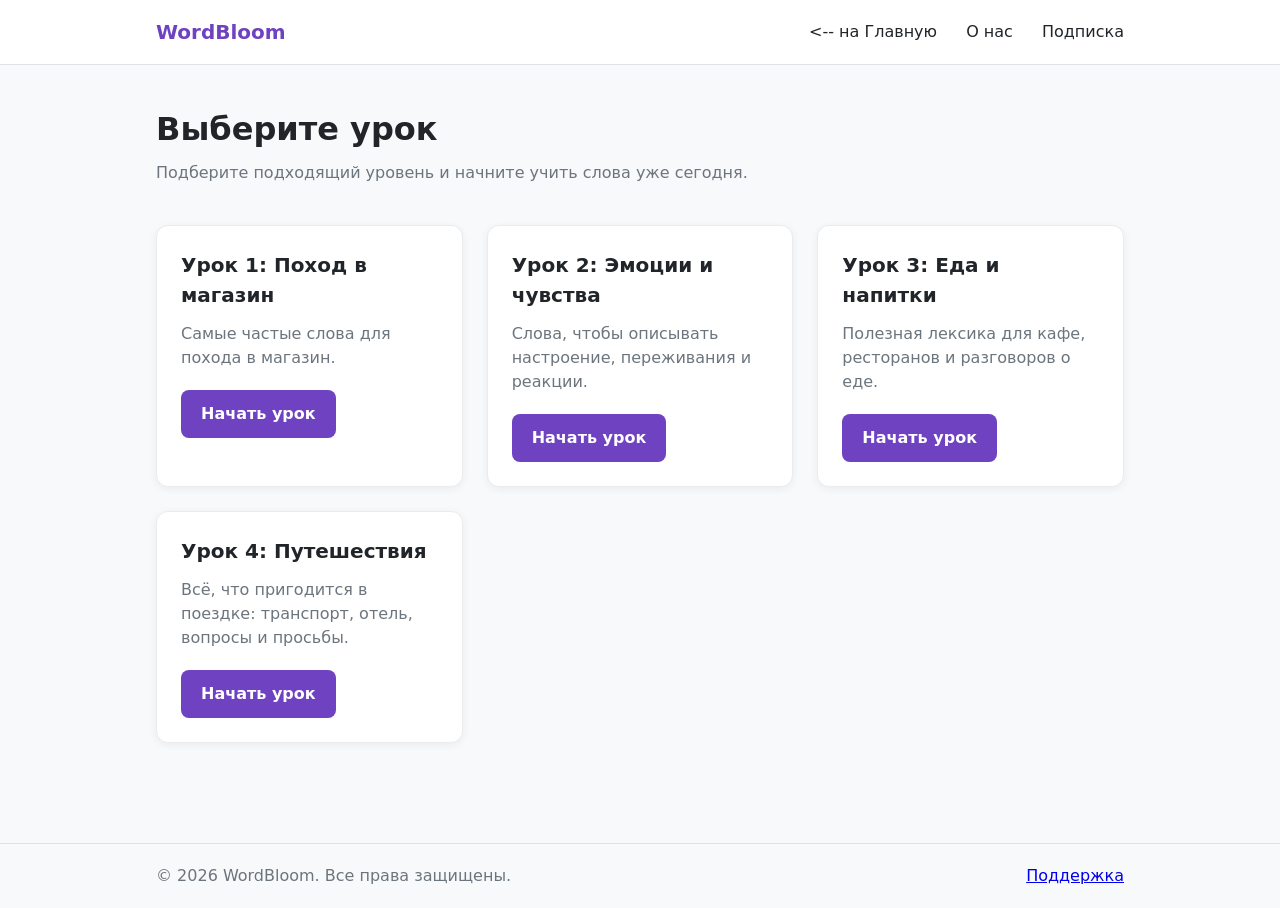
<file: l.html>
<!DOCTYPE html>
<html lang="ru">
<head>
  <meta charset="UTF-8" />
  <meta name="viewport" content="width=device-width, initial-scale=1.0"/>
  <title>Урок - WordBloom</title>
  <link rel="stylesheet" href="style1.css">
  
</head>
  <body>
    <header class="site-header">
      <div class="container header-content">
        <a href="/" class="logo">WordBloom</a>
        <nav class="main-nav">
          <a href="index.html"><-- на Главную</a>
          <a href="/about.html">О нас</a>
          <a href="/pricing.html">Подписка</a>
        </nav>
      </div>
    </header>

    <main class="lessons-page">
      <div class="container">
        <h1>Выберите урок</h1>
        <p class="subtitle">Подберите подходящий уровень и начните учить слова уже сегодня.</p>

        <div class="lessons-grid">
          <article class="lesson-card">
            <h2>Урок 1: Поход в магазин </h2>
            <p>Самые частые слова для похода в магазин.</p>
            <a href="shop/lesson_shop.html" class="btn">Начать урок</a>
          </article>

          <article class="lesson-card">
            <h2>Урок 2: Эмоции и чувства</h2>
            <p>Слова, чтобы описывать настроение, переживания и реакции.</p>
            <a href="feel/lesson_feel.html" class="btn">Начать урок</a>
          </article>

          <article class="lesson-card">
            <h2>Урок 3: Еда и напитки</h2>
            <p>Полезная лексика для кафе, ресторанов и разговоров о еде.</p>
            <a href="food/lesson_food.html" class="btn">Начать урок</a>
          </article>

          <article class="lesson-card">
            <h2>Урок 4: Путешествия</h2>
            <p>Всё, что пригодится в поездке: транспорт, отель, вопросы и просьбы.</p>
            <a href="travel/lesson_trv.html" class="btn">Начать урок</a>
          </article>
        </div>
      </div>
    </main>

    <footer class="site-footer">
      <div class="container footer-content">
        <span>&copy; 2026 WordBloom. Все права защищены.</span>
        <a href="/support.html">Поддержка</a>
      </div>
    </footer>
  </body>
</html>
</file>
<file: style1.css>
:root {
    --primary: #6f42c1;       /* фиолетовый акцент */
    --primary-hover: #5a34a4;
    --bg-body: #f8f9fa;
    --text-main: #212529;
    --text-muted: #6c757d;
    --white: #ffffff;
    --card-bg: #ffffff;
  }
  
  * {
    box-sizing: border-box;
    margin: 0;
    padding: 0;
  }
  
  body {
    font-family: system-ui, -apple-system, Segoe UI, Roboto, Arial, sans-serif;
    background-color: var(--bg-body);
    color: var(--text-main);
    line-height: 1.5;
  }
  
  .container {
    max-width: 1000px;
    margin-left: auto;
    margin-right: auto;
    padding-left: 16px;
    padding-right: 16px;
  }
  
  /* Header */
  .site-header {
    background: var(--white);
    border-bottom: 1px solid #dee2e6;
    position: sticky;
    top: 0;
    z-index: 100;
  }
  
  .header-content {
    display: flex;
    justify-content: space-between;
    align-items: center;
    height: 64px;
  }
  
  .logo {
    font-weight: 700;
    font-size: 1.25rem;
    color: var(--primary);
    text-decoration: none;
  }
  
  .main-nav a {
    margin-left: 24px;
    text-decoration: none;
    color: var(--text-main);
    font-weight: 500;
  }
  
  .main-nav a:hover {
    color: var(--primary);
  }
  
  /* Main page */
  .lessons-page {
    padding: 40px 0;
  }
  
  h1 {
    font-size: 2rem;
    margin-bottom: 8px;
  }
  
  .subtitle {
    color: var(--text-muted);
    margin-bottom: 40px;
    max-width: 600px;
  }
  
  /* Grid */
  .lessons-grid {
    display: grid;
    grid-template-columns: repeat(auto-fit, minmax(280px, 1fr));
    gap: 24px;
  }
  
  .lesson-card {
    background: var(--card-bg);
    padding: 24px;
    border-radius: 12px;
    box-shadow: 0 2px 8px rgba(0,0,0,0.06);
    border: 1px solid #e9ecef;
  }
  
  .lesson-card h2 {
    margin-bottom: 12px;
    font-size: 1.25rem;
  }
  
  .lesson-card p {
    color: var(--text-muted);
    margin-bottom: 20px;
  }
  
  /* Buttons */
  .btn {
    display: inline-block;
    background: var(--primary);
    color: var(--white);
    padding: 12px 20px;
    border-radius: 8px;
    text-decoration: none;
    font-weight: 600;
    transition: background 0.2s ease, transform 0.1s ease;
  }
  
  .btn:hover {
    background: var(--primary-hover);
  }
  
  .btn:active {
    transform: scale(0.98);
  }
  
  /* Footer */
  .site-footer {
    margin-top: 60px;
    padding: 20px 0;
    border-top: 1px solid #dee2e6;
    color: var(--text-muted);
  }
  
  .footer-content {
    display: flex;
    justify-content: space-between;
    align-items: center;
  }
  
  @media (max-width: 600px) {
    .header-content {
      flex-direction: column;
      height: auto;
      padding: 12px 0;
    }
    .main-nav a {
      margin: 8px 16px;
    }
  }
</file>
